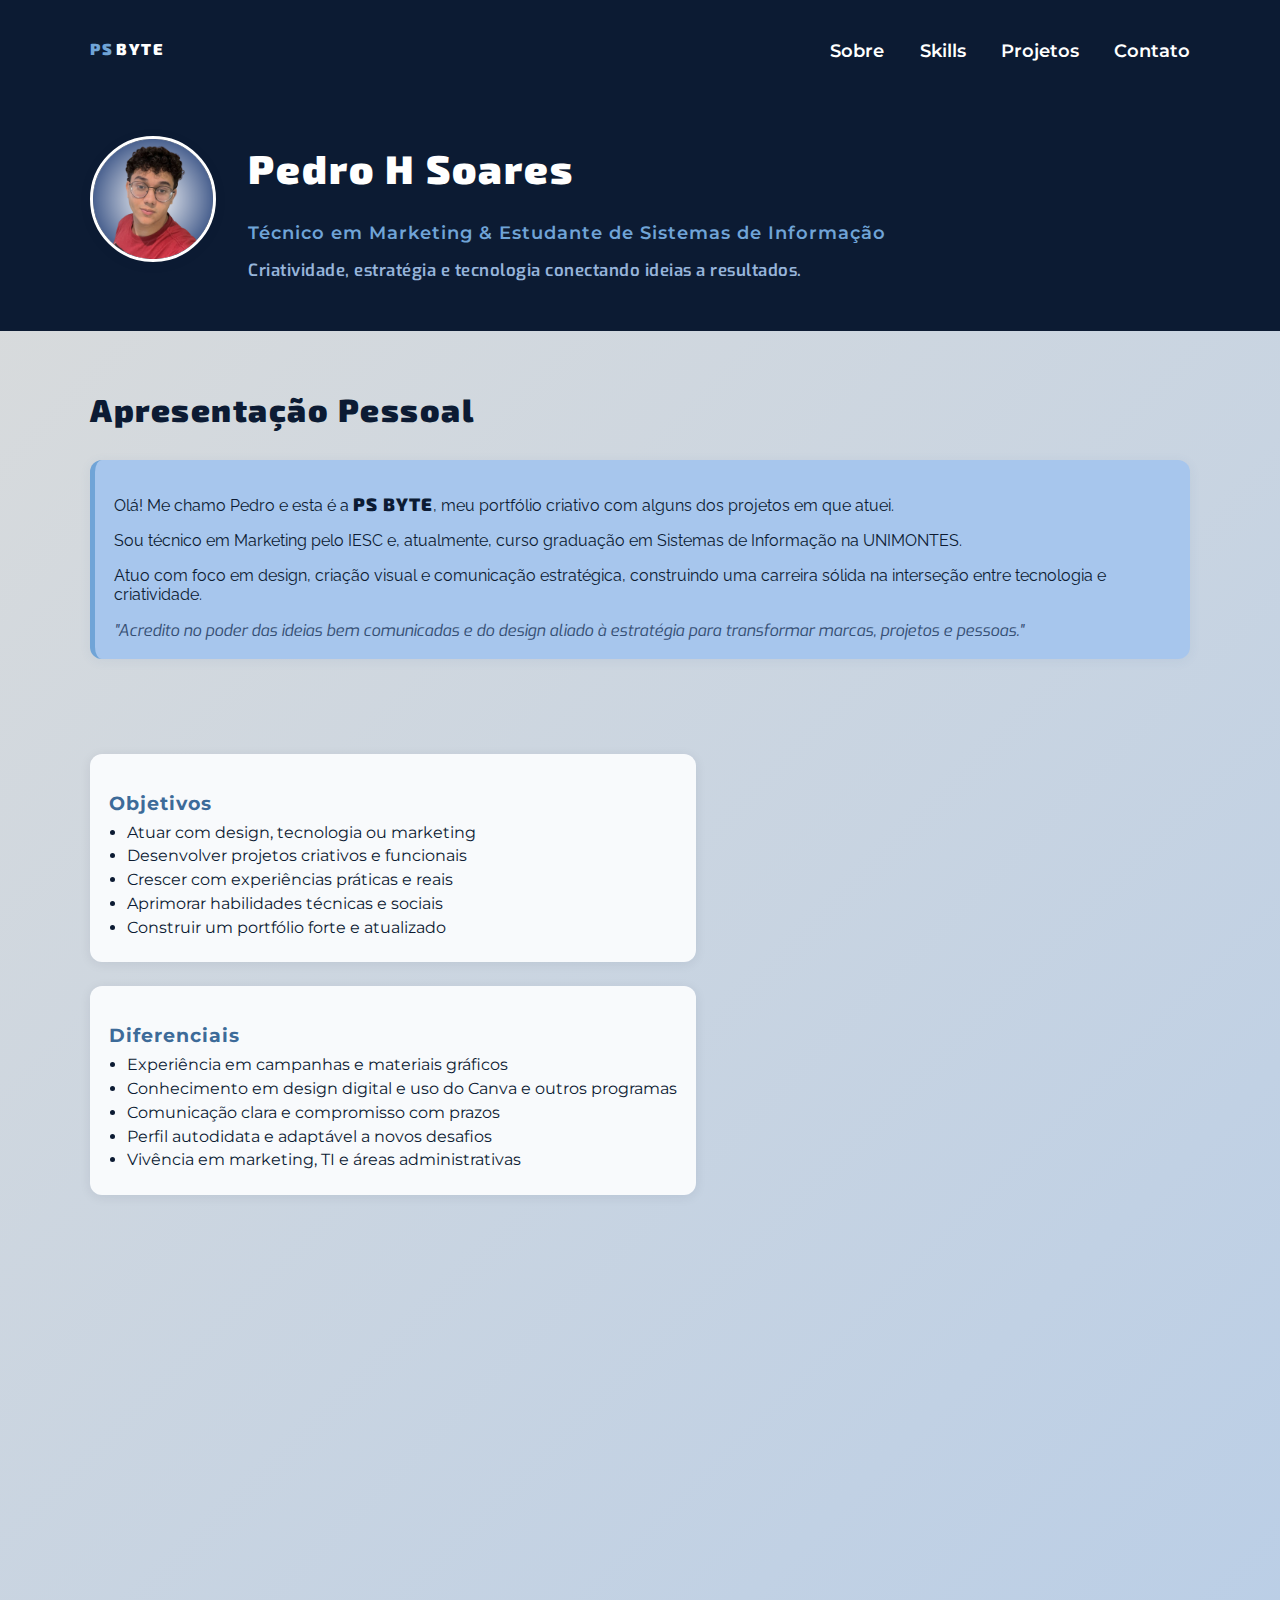
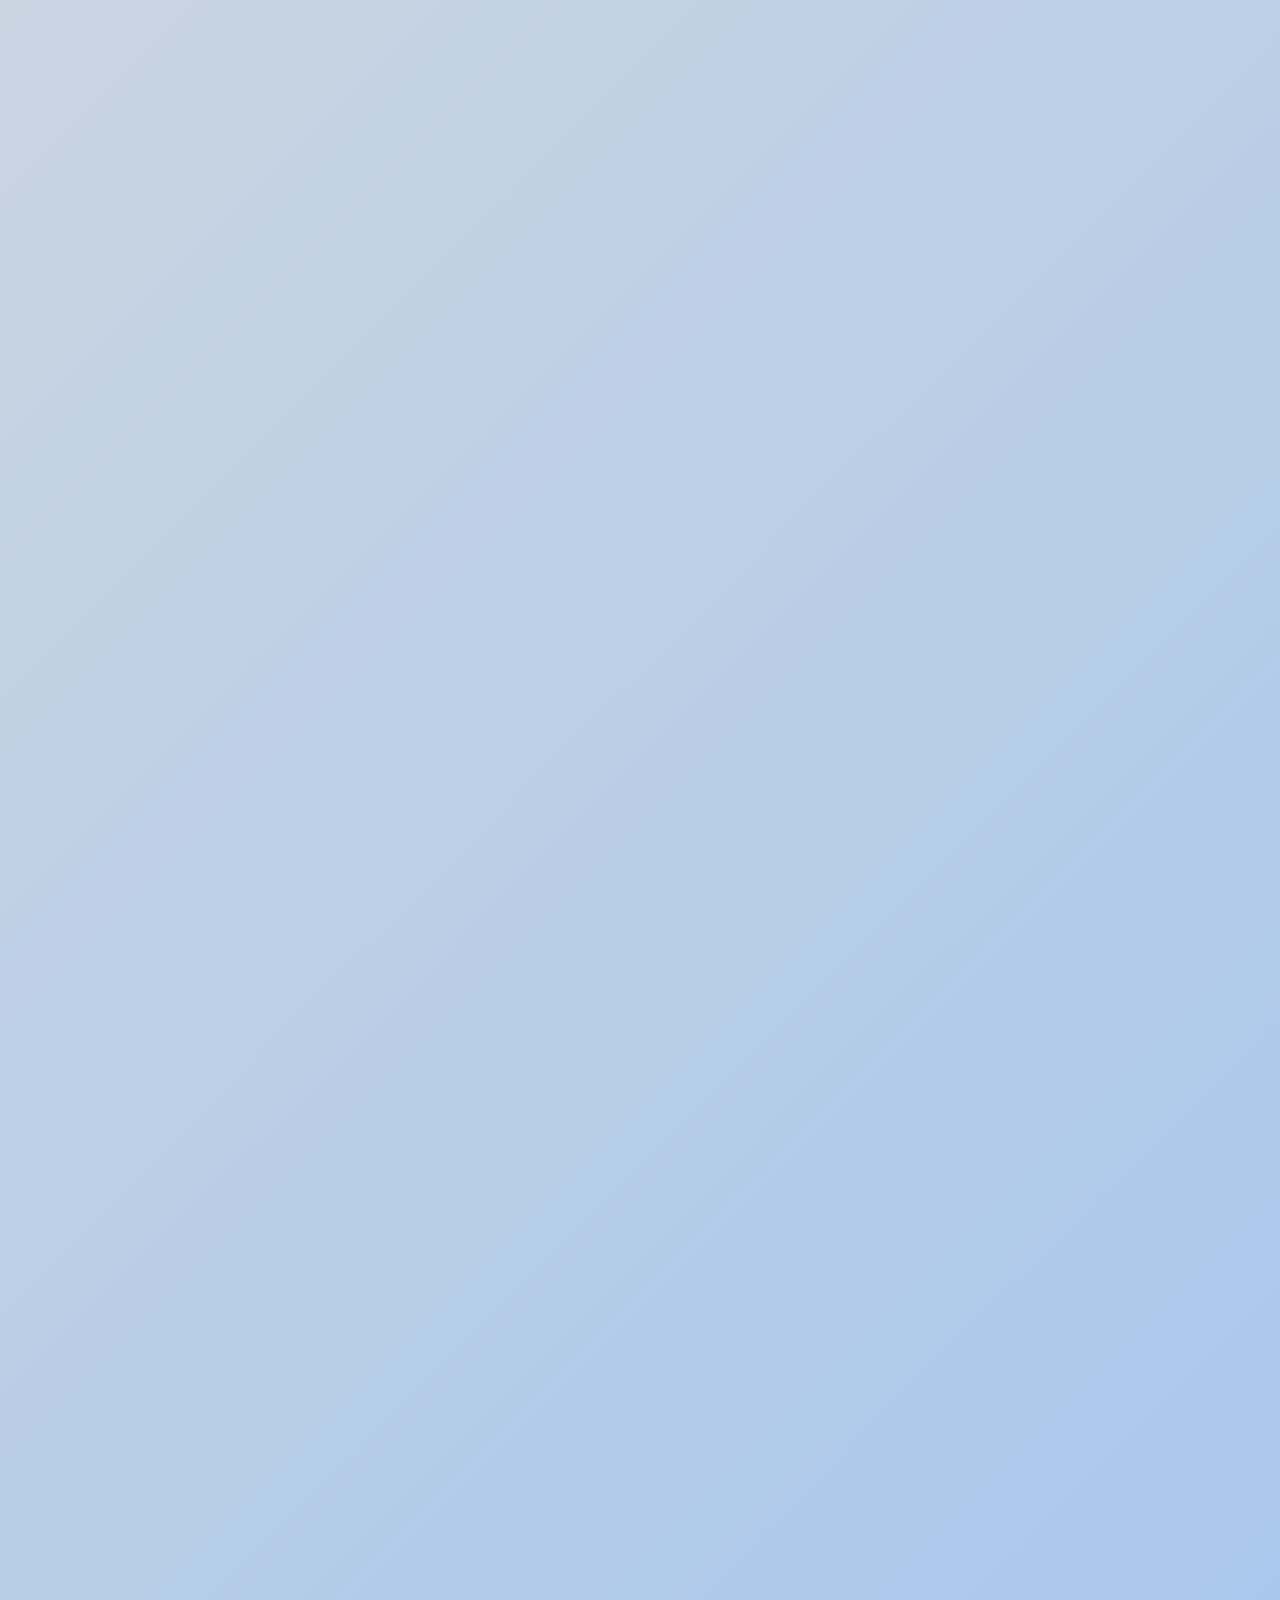
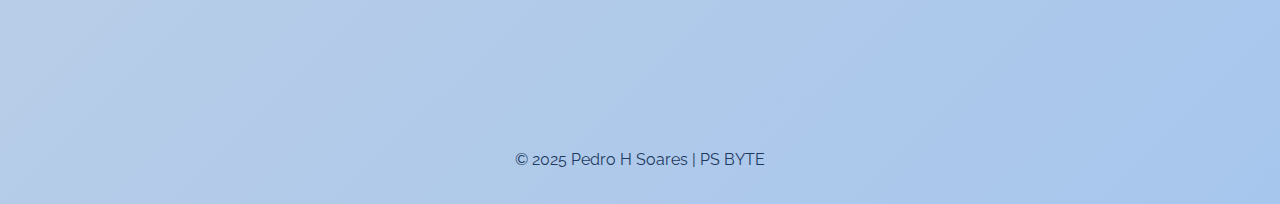
<file: index.html>
<!DOCTYPE html>
<html lang="pt-br">
<head>
  <meta charset="UTF-8">
  <meta name="viewport" content="width=device-width, initial-scale=1.0">
  <title>Portfólio | Pedro H Soares</title>
  <!-- Google Fonts -->
  <link href="https://fonts.googleapis.com/css?family=Raleway:400,700,900&display=swap" rel="stylesheet">
  <link href="https://fonts.googleapis.com/css?family=Montserrat:400,600&display=swap" rel="stylesheet">
  <link href="https://fonts.googleapis.com/css?family=Exo:400,700&display=swap" rel="stylesheet">
  <link href="https://fonts.googleapis.com/css?family=Exo+2:400,700&display=swap" rel="stylesheet">
  <link rel="stylesheet" href="style.css">
</head>
<body>
  <header>  
    <div class="container">
      <div class="header-content">
        <div class="logo">
          <span class="ps">PS</span><span class="byte">BYTE</span>
        </div>
        <nav>
          <ul id="nav-list">
            <li><a href="#sobre">Sobre</a></li>
            <li><a href="#skills">Skills</a></li>
            <li><a href="#projetos">Projetos</a></li>
            <li><a href="#contato">Contato</a></li>
          </ul>
          <div class="menu-toggle" id="menu-toggle">&#9776;</div>
        </nav>
      </div>
      <div class="hero">
        <img src="imagens/icon novo.png" alt="Pedro H Soares" class="avatar">
        <div class="hero-text">
          <h1 class="main-title">Pedro H Soares</h1>
          <p class="subtitle">Técnico em Marketing & Estudante de Sistemas de Informação</p>
          <p class="impact">Criatividade, estratégia e tecnologia conectando ideias a resultados.</p>
        </div>
      </div>
    </div>
  </header>
  

  <main>
    <section id="sobre" class="fade-in">
      <div class="container sobre-flex">
        <div class="sobre-text">
          <h2 class="section-title">Apresentação Pessoal</h2>
          <div class="sobre-box sobre-box-main">
            <p>
              Olá! Me chamo Pedro e esta é a <span class="psbyte-destaque">PS BYTE</span>, meu portfólio criativo com alguns dos projetos em que atuei.
            </p>
            <p>
              Sou técnico em Marketing pelo IESC e, atualmente, curso graduação em Sistemas de Informação na UNIMONTES.
            </p>
            <p>
              Atuo com foco em design, criação visual e comunicação estratégica, construindo uma carreira sólida na interseção entre tecnologia e criatividade.
            <div class="sobre-extra">
              <span class="sobre-quote">"Acredito no poder das ideias bem comunicadas e do design aliado à estratégia para transformar marcas, projetos e pessoas."</span>
            </div>
          </div>
        </div>
        <div class="sobre-listas">
          <div class="sobre-box">
            <h3 class="sobre-subtitle">Objetivos</h3>
            <ul>
              <li>Atuar com design, tecnologia ou marketing</li>
              <li>Desenvolver projetos criativos e funcionais</li>
              <li>Crescer com experiências práticas e reais</li>
              <li>Aprimorar habilidades técnicas e sociais</li>
              <li>Construir um portfólio forte e atualizado</li>
            </ul>
          </div>
          <div class="sobre-box">
            <h3 class="sobre-subtitle">Diferenciais</h3>
            <ul>
              <li>Experiência em campanhas e materiais gráficos</li>
              <li>Conhecimento em design digital e uso do Canva e outros programas</li>
              <li>Comunicação clara e compromisso com prazos</li>
              <li>Perfil autodidata e adaptável a novos desafios</li>
              <li>Vivência em marketing, TI e áreas administrativas</li>
            </ul>
          </div>
        </div>
      </div>
    </section>

    <section id="skills" class="fade-in">
      <div class="container">
        <h2 class="section-title">Skills & Ferramentas</h2>
        <div class="skills-grid">
          <div>
            <h4>Hard Skills</h4>
            <ul>
              <li>Escrita para postagens institucionais</li>
              <li>Pacote Office</li>
              <li>Design Gráfico (básico)</li>
              <li>Edição de Vídeo</li>
              <li>Gerenciamento de Redes Sociais</li>
              <li>Noções de Marketing Digital</li>
              <li>Criação de apresentações</li>
            </ul>
          </div>
          <div>
            <h4>Soft Skills</h4>
            <ul>
              <li>Comunicação clara e empática</li>
              <li>Proatividade</li>
              <li>Organização e gestão de tempo</li>
              <li>Criatividade</li>
              <li>Facilidade de aprendizado</li>
              <li>Responsabilidade</li>
            </ul>
          </div>
          <div>
            <h4>Ferramentas</h4>
            <ul>
              <li>Canva <span class="tool-desc">(design e social media)</span></li>
              <li>CapCut <span class="tool-desc">(edição de vídeo)</span></li>
              <li>Google Docs, Planilhas, Apresentações</li>
              <li>Trello <span class="tool-desc">(organização de tarefas)</span></li>
              <li>IAs de modo geral <span class="tool-desc">(apoio em ideias e conteúdos)</span></li>
            </ul>
          </div>
        </div>
      </div>
    </section>

    <section id="projetos" class="fade-in">
      <div class="container">
        <h2 class="section-title">Projetos & Experiências</h2>
        <div class="projects-grid">
          <a href="cafe.html" target="_blank" rel="noopener noreferrer" class="project-card">
            <img src="imagens/cafecomproposito.png" alt="Café com Propósito">
            <div>
              <h3 class="project-title">Café com Propósito</h3>
              <p class="project-desc">Identidade visual dos eventos "Café com Propósito" (7+ edições): artes para redes sociais, cartazes e outros materiais gráficos, refletindo o clima acolhedor e inspirador do projeto.</p>
              <span class="ver-mais">Ver mais</span>
            </div>
          </a>
          <a href="oab.html" target="_blank" rel="noopener noreferrer" class="project-card">
            <img src="imagens/umademuitas.png" alt="Uma de Muitas - OAB Mulher">
            <div>
              <h3 class="project-title">Uma de Muitas - OAB Mulher</h3>
              <p class="project-desc">Responsável por toda a identidade visual do evento, posts para redes sociais, stories, cartaz e apresentação de slides, valorizando a força feminina.</p>
              <span class="ver-mais">Ver mais</span>
            </div>
          </a>
          <a href="psbyte.html" target="_blank" rel="noopener noreferrer" class="project-card">
            <img src="imagens/psbyte.png" alt="Identidade Visual PS BYTE">
            <div>
              <h3 class="project-title">Identidade Visual PS BYTE</h3>
              <p class="project-desc">PS BYTE nasceu como empresa fictícia e virou minha vitrine: representa meus projetos, criações e habilidades desenvolvidas ao longo da trajetória.</p>
              <span class="ver-mais">Ver mais</span>
            </div>
          </a>
          <a href="camila.html" target="_blank" rel="noopener noreferrer" class="project-card">
            <img src="imagens/camilalimaadvocacia.png" alt="Camila Lima Advocacia">
            <div>
              <h3 class="project-title">Camila Lima Advocacia</h3>
              <p class="project-desc">Atuação nas áreas de TI e administrativa, colaborando na criação de posts para redes sociais e edição de vídeos.</p>
              <span class="ver-mais">Ver mais</span>
            </div>
          </a>
          <a href="ivypark.html" target="_blank" rel="noopener noreferrer" class="project-card">
            <img src="imagens/ivypark.png" alt="Fantasia da Marca IVY PARK">
            <div>
              <h3 class="project-title">Fantasia da Marca IVY PARK</h3>
              <p class="project-desc">Projeto de branding: conceito, propósito, coleções e opções de divulgação da marca criada por Beyoncé.</p>
              <span class="ver-mais">Ver mais</span>
            </div>
          </a>
        </div>
      </div>
    </section>

    <section id="contato" class="fade-in">
      <div class="container">
        <h2 class="section-title">Contato</h2>
        <div class="contact-box">
          <a href="mailto:pedro@email.com" class="btn">Enviar E-mail</a>
          <div class="social-icons">
            <a href="https://www.linkedin.com/in/pedro-henrique-soares-822b29319/"><img src="imagens/linkedin.svg" alt="LinkedIn"></a>
            <a href="https://github.com/pedroohsoares"><img src="imagens/github.svg" alt="GitHub"></a>
            <a href="https://instagram.com/pedro.hsoares"><img src="imagens/instagram.svg" alt="Instagram"></a>
          </div>
        </div>
      </div>
    </section>
  </main>

  <footer>
    <p>&copy; 2025 Pedro H Soares | PS BYTE</p>
  </footer>
  <script src="script.js"></script>
</body>
</html>
</file>
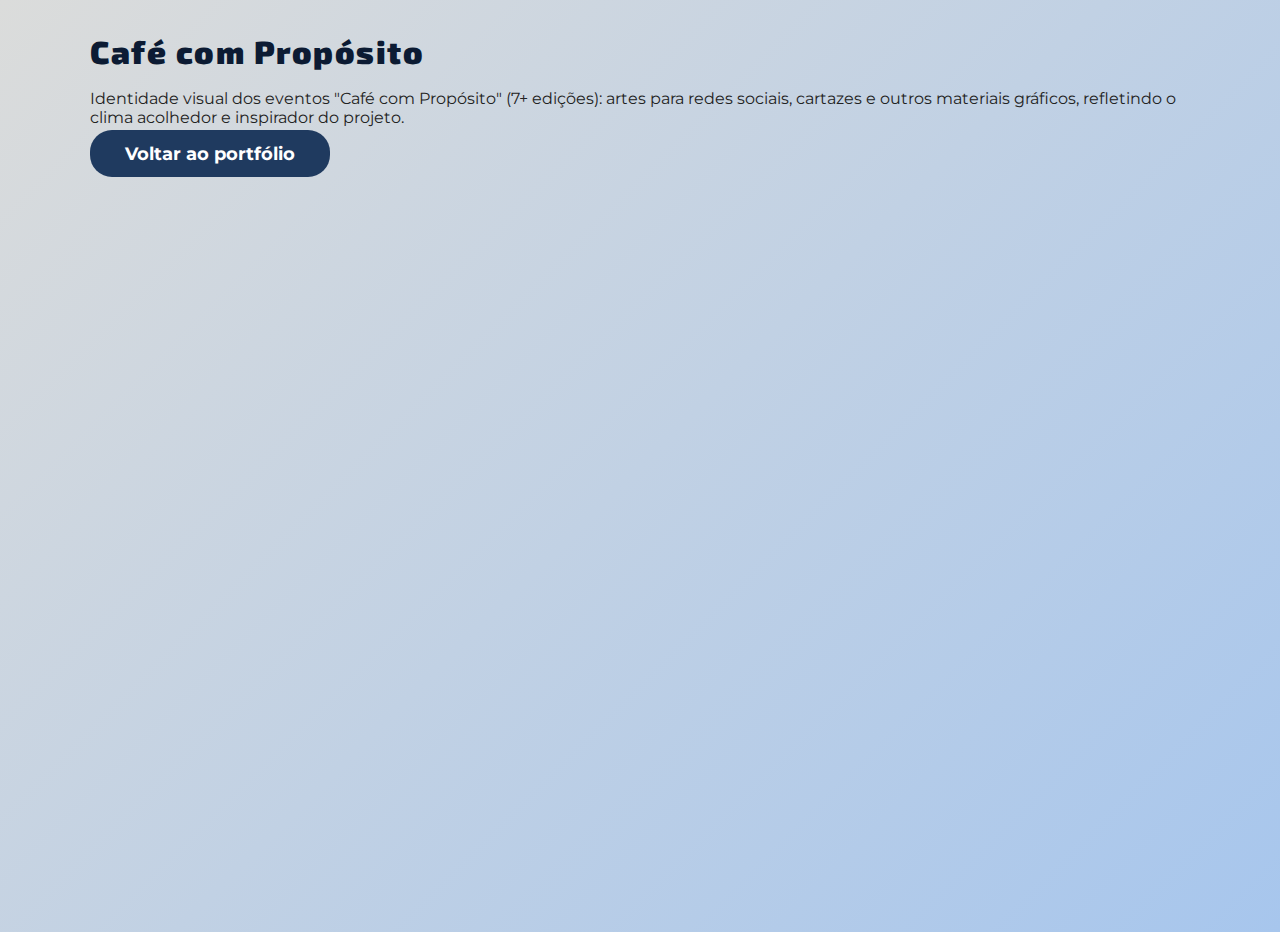
<file: cafe.html>
<!DOCTYPE html>
<html lang="pt-br">
<head>
  <meta charset="UTF-8">
  <title>Café com Propósito | Projeto</title>
  <link rel="stylesheet" href="style.css">
  <link href="https://fonts.googleapis.com/css?family=Raleway:400,700,900&display=swap" rel="stylesheet">
  <link href="https://fonts.googleapis.com/css?family=Montserrat:400,600&display=swap" rel="stylesheet">
  <link href="https://fonts.googleapis.com/css?family=Exo:400,700&display=swap" rel="stylesheet">
  <link href="https://fonts.googleapis.com/css?family=Exo+2:400,700&display=swap" rel="stylesheet">
</head>
<body>
  <main class="project-detail">
    <div class="container">
      <h1 class="section-title">Café com Propósito</h1>
      <p class="project-desc">Identidade visual dos eventos "Café com Propósito" (7+ edições): artes para redes sociais, cartazes e outros materiais gráficos, refletindo o clima acolhedor e inspirador do projeto.</p>
      <div class="gallery">
        <!-- Adicione suas imagens aqui -->
        <!-- <img src="imagens/cafe1.jpg" alt="Arte Café 1"> -->
        <!-- <img src="imagens/cafe2.jpg" alt="Arte Café 2"> -->
      </div>
      <a href="index.html" class="btn">Voltar ao portfólio</a>
    </div>
  </main>
</body>
</html>
</file>
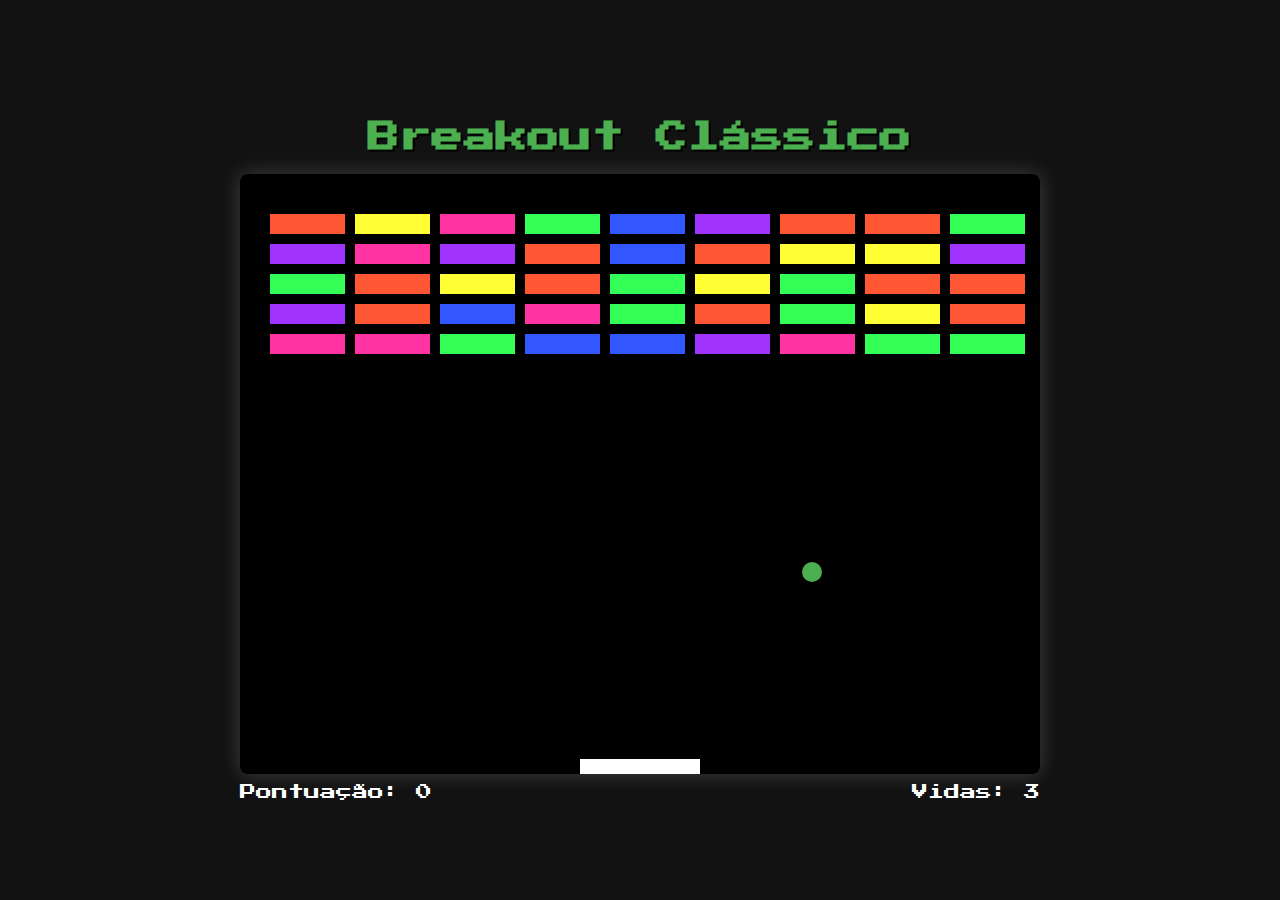
<file: teste.html>
<!DOCTYPE html>
<html lang="pt">
<head>
    <meta charset="UTF-8">
    <meta name="viewport" content="width=device-width, initial-scale=1.0">
    <title>Jogo Breakout Clássico</title>
    <link rel="preconnect" href="https://fonts.googleapis.com">
    <link rel="preconnect" href="https://fonts.gstatic.com" crossorigin>
    <link href="https://fonts.googleapis.com/css2?family=Press+Start+2P&display=swap" rel="stylesheet">
    <style>
        /* Estilos gerais para o corpo da página */
        body {
            background-color: #121212;
            color: #ffffff;
            font-family: 'Press Start 2P', cursive;
            display: flex;
            flex-direction: column;
            justify-content: center;
            align-items: center;
            height: 100vh;
            margin: 0;
            text-align: center;
        }

        /* Estilo do canvas do jogo */
        canvas {
            background: #000000;
            border-radius: 8px;
            box-shadow: 0 0 20px rgba(255, 255, 255, 0.2);
        }

        /* Estilo dos cabeçalhos e informações */
        h1 {
            color: #4CAF50;
            text-shadow: 2px 2px #000000;
        }

        #gameInfo {
            display: flex;
            justify-content: space-between;
            width: 800px;
            max-width: 90%;
            margin-top: 10px;
            font-size: 16px;
        }

        /* Estilo do botão de reiniciar */
        #restartButton {
            display: none; /* Escondido por padrão */
            margin-top: 20px;
            padding: 15px 30px;
            font-family: 'Press Start 2P', cursive;
            font-size: 16px;
            color: #ffffff;
            background-color: #4CAF50;
            border: none;
            border-radius: 5px;
            cursor: pointer;
            text-transform: uppercase;
            box-shadow: 0 4px #000000;
            transition: all 0.2s ease;
        }

        #restartButton:hover {
            background-color: #45a049;
        }

        #restartButton:active {
            transform: translateY(2px);
            box-shadow: 0 2px #000000;
        }
    </style>
</head>
<body>

    <h1>Breakout Clássico</h1>
    <canvas id="gameCanvas" width="800" height="600"></canvas>
    <div id="gameInfo">
        <span id="score">Pontuação: 0</span>
        <span id="lives">Vidas: 3</span>
    </div>
    <button id="restartButton">Jogar Novamente</button>

    <script>
        // --- Configuração do Jogo ---
        const canvas = document.getElementById('gameCanvas');
        const ctx = canvas.getContext('2d');
        const scoreElement = document.getElementById('score');
        const livesElement = document.getElementById('lives');
        const restartButton = document.getElementById('restartButton');

        let score = 0;
        let lives = 3;
        let gameRunning = true;

        // --- Propriedades da Bola ---
        const ball = {
            x: canvas.width / 2,
            y: canvas.height - 30,
            radius: 10,
            dx: 4,
            dy: -4
        };

        // --- Propriedades da Raquete ---
        const paddle = {
            height: 15,
            width: 120,
            x: (canvas.width - 120) / 2
        };

        // --- Propriedades dos Tijolos ---
        const brick = {
            rowCount: 5,
            columnCount: 9,
            width: 75,
            height: 20,
            padding: 10,
            offsetTop: 40,
            offsetLeft: 30
        };
        const bricks = [];

        // --- Inicialização dos Tijolos ---
        function initializeBricks() {
            for (let c = 0; c < brick.columnCount; c++) {
                bricks[c] = [];
                for (let r = 0; r < brick.rowCount; r++) {
                    bricks[c][r] = { x: 0, y: 0, status: 1, color: getRandomColor() };
                }
            }
        }

        function getRandomColor() {
            const colors = ['#FF5733', '#33FF57', '#3357FF', '#FF33A1', '#A133FF', '#FFFF33'];
            return colors[Math.floor(Math.random() * colors.length)];
        }


        // --- Funções de Desenho ---
        function drawBall() {
            ctx.beginPath();
            ctx.arc(ball.x, ball.y, ball.radius, 0, Math.PI * 2);
            ctx.fillStyle = "#4CAF50";
            ctx.fill();
            ctx.closePath();
        }

        function drawPaddle() {
            ctx.beginPath();
            ctx.rect(paddle.x, canvas.height - paddle.height, paddle.width, paddle.height);
            ctx.fillStyle = "#ffffff";
            ctx.fill();
            ctx.closePath();
        }

        function drawBricks() {
            for (let c = 0; c < brick.columnCount; c++) {
                for (let r = 0; r < brick.rowCount; r++) {
                    if (bricks[c][r].status === 1) {
                        const brickX = (c * (brick.width + brick.padding)) + brick.offsetLeft;
                        const brickY = (r * (brick.height + brick.padding)) + brick.offsetTop;
                        bricks[c][r].x = brickX;
                        bricks[c][r].y = brickY;
                        ctx.beginPath();
                        ctx.rect(brickX, brickY, brick.width, brick.height);
                        ctx.fillStyle = bricks[c][r].color;
                        ctx.fill();
                        ctx.closePath();
                    }
                }
            }
        }

        // --- Lógica de Colisão ---
        function collisionDetection() {
            // Colisão com os tijolos
            for (let c = 0; c < brick.columnCount; c++) {
                for (let r = 0; r < brick.rowCount; r++) {
                    const b = bricks[c][r];
                    if (b.status === 1) {
                        if (ball.x > b.x && ball.x < b.x + brick.width && ball.y > b.y && ball.y < b.y + brick.height) {
                            ball.dy = -ball.dy;
                            b.status = 0;
                            score++;
                            updateScore();
                            checkWin();
                        }
                    }
                }
            }
        }

        // --- Atualizações do Jogo ---
        function updateScore() {
            scoreElement.textContent = `Pontuação: ${score}`;
        }

        function updateLives() {
            livesElement.textContent = `Vidas: ${lives}`;
        }
        
        function checkWin() {
            if (score === brick.rowCount * brick.columnCount) {
                displayMessage("VOCÊ VENCEU!");
                gameRunning = false;
                restartButton.style.display = 'block';
            }
        }
        
        function displayMessage(message) {
            ctx.clearRect(0, 0, canvas.width, canvas.height);
            ctx.font = "40px 'Press Start 2P'";
            ctx.fillStyle = "#4CAF50";
            ctx.textAlign = "center";
            ctx.fillText(message, canvas.width / 2, canvas.height / 2);
        }

        // --- Movimento ---
        function moveBall() {
            ball.x += ball.dx;
            ball.y += ball.dy;

            // Colisão com as paredes laterais
            if (ball.x + ball.radius > canvas.width || ball.x - ball.radius < 0) {
                ball.dx = -ball.dx;
            }

            // Colisão com a parede superior
            if (ball.y - ball.radius < 0) {
                ball.dy = -ball.dy;
            }

            // Colisão com a parte inferior (perde vida)
            if (ball.y + ball.radius > canvas.height) {
                lives--;
                updateLives();
                if (lives > 0) {
                    // Reseta a posição da bola e da raquete
                    ball.x = canvas.width / 2;
                    ball.y = canvas.height - 30;
                    ball.dx = 4;
                    ball.dy = -4;
                    paddle.x = (canvas.width - paddle.width) / 2;
                } else {
                    displayMessage("FIM DE JOGO");
                    gameRunning = false;
                    restartButton.style.display = 'block';
                }
            }
            
            // Colisão com a raquete
            if (ball.y + ball.radius > canvas.height - paddle.height &&
                ball.x > paddle.x &&
                ball.x < paddle.x + paddle.width) {
                ball.dy = -ball.dy;
            }
        }
        
        // --- Loop Principal do Jogo ---
        function draw() {
            if (!gameRunning) return;

            // Limpa o canvas antes de desenhar
            ctx.clearRect(0, 0, canvas.width, canvas.height);

            // Desenha os elementos
            drawBricks();
            drawBall();
            drawPaddle();
            
            // Lógica do jogo
            collisionDetection();
            moveBall();

            // Chama o próximo frame
            requestAnimationFrame(draw);
        }
        
        // --- Controles ---
        document.addEventListener("mousemove", mouseMoveHandler, false);

        function mouseMoveHandler(e) {
            const relativeX = e.clientX - canvas.offsetLeft;
            if (relativeX > 0 && relativeX < canvas.width) {
                paddle.x = relativeX - paddle.width / 2;
                // Garante que a raquete não saia da tela
                 if (paddle.x < 0) {
                    paddle.x = 0;
                }
                if (paddle.x + paddle.width > canvas.width) {
                    paddle.x = canvas.width - paddle.width;
                }
            }
        }
        
        // --- Reiniciar Jogo ---
        restartButton.addEventListener('click', () => {
            document.location.reload();
        });
        
        // --- Início ---
        initializeBricks();
        draw();

    </script>
</body>
</html>
</file>
<file: style.css>
:root {
  --primary: #0c1b33;
  --secondary: #1f3a5f;
  --tertiary: #3d6b99;
  --accent: #70a4d7;
  --light: #a7c6ed;
  --bg: #dbdcdb;
  --card: #fff;
  --shadow: 0 2px 12px rgba(12, 27, 51, 0.08);
}
body {
  font-family: 'Raleway', 'Exo', 'Exo 2', Arial, sans-serif;
  background: linear-gradient(135deg, var(--bg) 0%, var(--light) 100%);
  color: var(--primary);
  min-height: 100vh;
  margin: 0;
}

header {
  background: var(--primary);
  color: #fff;
  padding-bottom: 1vh;
  position: relative;
}

@media (max-width: 600px){
  header{
    padding: 4px 4px;
    font-size: 1.1rem;
  }
  .container {
    padding: 0 2px;
  }
  .header-content {
    padding-top: 0.2rem;
    gap: 0.2rem;
  }
}

.container {
  max-width: 1100px;
  margin: 0 auto;
  padding: 0 1.5rem;
}

.header-content {
  display: flex;
  justify-content: space-between;
  align-items: center;
  padding-top: 1.5rem;
}

.logo {
  font-family: 'Exo 2', 'Exo', 'Montserrat', Arial, sans-serif;
  font-size: 1rem;
  margin-bottom: 0.2rem;
  font-weight: 900;
  letter-spacing: 2px;
  user-select: none;
}
.ps {
  color: var(--accent);
}
.byte {
  color: #fff;
  margin-left: 2px;
}

nav {
  position: relative;
}
#nav-list {
  display: flex;
  gap: 2.2rem;
  list-style: none;
}
#nav-list a {
  color: #fff;
  text-decoration: none;
  font-weight: 600;
  font-family: 'Montserrat', Arial, sans-serif;
  font-size: 1.11rem;
  position: relative;
  padding: 2px 0;
  transition: color 0.2s;
  border-bottom: none;
}
#nav-list a:hover {
  color: var(--accent);
}
#nav-list a::after {
  display: none;
}

.menu-toggle {
  display: none;
  font-size: 2rem;
  cursor: pointer;
  margin-left: 1.5rem;
}
.avatar {
  width: 120px;
  height: 120px;
  border-radius: 50%;
  border: 3px solid white;
  object-fit: cover;
  box-shadow: var(--shadow);
  margin-bottom: 1rem;
  background: #fff;
}
@media (max-width: 600px) {
  .avatar {
    width: 70px;
    height: 70px;
    margin-bottom: 0.5rem;
  }
}


.hero-text {
  display: flex;
  flex-direction: column;
  gap: 0.5rem;
}
.hero {
  display: flex;
  align-items: center;
  gap: 2rem;
  margin-top: 2.5rem;
  margin-bottom: 1.5rem;
  /* outras propriedades necessárias */
}
.main-title {
  font-family: 'Exo 2', 'Exo', 'Raleway', Arial, sans-serif;
  font-size: 2.5rem;
  font-weight: 900;
  letter-spacing: 2px;
  margin-bottom: 0.3rem;
  color: #ffffff;
}
.subtitle {
  font-family: 'Montserrat', Arial, sans-serif;
  font-size: 1.1rem;
  color: var(--accent);
  font-weight: 600;
  margin-bottom: 0.2rem;
  letter-spacing: 1px;
}
.impact {
  font-family: 'Exo', 'Montserrat', Arial, sans-serif;
  font-size: 1.05rem;
  color: var(--light);
  font-weight: 600;
  margin-top: 0.3rem;
  letter-spacing: 0.5px;
  opacity: 0.9;
}

main {
  margin-top: 2rem;
  margin-bottom: 2rem;
}

.section-title {
  font-family: 'Exo 2', 'Exo', 'Raleway', Arial, sans-serif;
  font-size: 2rem;
  color: var(--primary);
  font-weight: 900;
  letter-spacing: 1.5px;
  margin-bottom: 1.2rem;
}

.sobre-flex {
  display: flex;
  gap: 2.5rem;
  flex-wrap: wrap;
  align-items: flex-start;
}
.sobre-text {
  flex: 2 1 380px;
  min-width: 260px;
  display: flex;
  flex-direction: column;
  gap: 0.8rem;
}
.sobre-listas {
  flex: 1 1 260px;
  min-width: 220px;
  display: flex;
  flex-direction: column;
  gap: 1.5rem;
}
.sobre-box {
  background: #f8fafc;
  border-radius: 12px;
  box-shadow: var(--shadow);
  padding: 1.1rem 1.2rem;
}
.sobre-box-main {
  background: var(--light);
  box-shadow: 0 2px 12px rgba(61, 107, 153, 0.08);
  border-left: 5px solid var(--accent);
}
.sobre-subtitle {
  font-family: 'Montserrat', Arial, sans-serif;
  color: var(--tertiary);
  font-size: 1.2rem;
  font-weight: 700;
  margin-bottom: 0.5rem;
  letter-spacing: 1px;
}
.sobre-box ul {
  margin: 0 0 0.5rem 1.1rem;
  padding: 0;
  font-family: 'Montserrat', Arial, sans-serif;
  font-size: 0.98rem;
}
.sobre-box li {
  margin-bottom: 0.3rem;
}
.sobre-extra {
  margin-top: 0.8rem;
}
.sobre-quote {
  font-family: 'Exo', 'Montserrat', Arial, sans-serif;
  font-size: 1.01rem;
  color: var(--secondary);
  font-style: italic;
  opacity: 0.85;
}
.psbyte-destaque {
  font-family: 'Exo 2', 'Exo', 'Montserrat', Arial, sans-serif;
  color: #0c1b33;
  font-weight: 900;
  letter-spacing: 1px;
  font-size: 1.13em;
}

.skills-grid {
  display: flex;
  gap: 2rem;
  flex-wrap: wrap;
}
.skills-grid > div {
  background: #f5f7fa;
  border-radius: 12px;
  box-shadow: var(--shadow);
  padding: 1.1rem 1.2rem;
  flex: 1 1 220px;
  margin-bottom: 1rem;
}
.skills-grid h4 {
  color: var(--tertiary);
  margin-bottom: 0.5rem;
  font-size: 1.09rem;
  font-family: 'Montserrat', Arial, sans-serif;
  font-weight: 700;
}
.tool-desc {
  font-family: 'Exo', 'Montserrat', Arial, sans-serif;
  font-size: 0.93em;
  color: var(--accent);
  font-weight: 400;
}

.projects-grid {
  display: grid;
  grid-template-columns: repeat(auto-fit, minmax(280px, 1fr));
  gap: 2rem;
}
.project-card {
  background: var(--card);
  border-radius: 14px;
  box-shadow: var(--shadow);
  display: flex;
  flex-direction: column;
  transition: transform 0.18s, box-shadow 0.18s;
  overflow: hidden;
  text-decoration: none;
  color: inherit;
  border: none;
}
.project-card:hover {
  transform: translateY(-8px) scale(1.03);
  box-shadow: 0 8px 32px #3d6b9922;
  background: #fafdff;
}
.project-card img {
  width: 100%;
  height: 200px;
  object-fit: cover;
  border-radius: 14px 14px 0 0;
  background: #eaeaea;
}
.project-title {
  font-family: 'Exo 2', 'Exo', 'Montserrat', Arial, sans-serif;
  font-size: 1.25rem;
  color: var(--tertiary);
  font-weight: 700;
  margin: 0.7rem 0 0.3rem 0;
  letter-spacing: 1px;
}
.project-desc {
  font-family: 'Montserrat', Arial, sans-serif;
  font-size: 0.98rem;
  color: #222;
}
.project-card > div {
  padding: 1rem 1rem 1rem 1rem; /* padding-bottom maior */
  display: flex;
  flex-direction: column;
  height: 100%;
}

.ver-mais {
  display: inline-block;
  margin-top: 0.7rem;
  margin-left: auto;
  color: var(--secondary);
  font-weight: 700;
  font-family: 'Montserrat', Arial, sans-serif;
  font-size: 1.2rem;
  background: rgba(0, 0, 0, 0);
  border-radius: 10px;
  padding: 2px 12px;
  transition: background 0.2s, color 0.2s;
}
.project-card:hover .ver-mais {
  background: transparent;
  color: var(--primary);
}

.contact-box {
  display: flex;
  flex-direction: column;
  align-items: center;
  gap: 1.2rem;
}
.btn {
  background: var(--secondary);
  color: #fff;
  padding: 0.8rem 2.2rem;
  border-radius: 22px;
  text-decoration: none;
  font-weight: 700;
  font-size: 1.1rem;
  font-family: 'Montserrat', Arial, sans-serif;
  transition: background 0.2s;
  margin-bottom: 0.5rem;
  border: none;
  cursor: pointer;
}
.btn:hover {
  background: var(--tertiary);
}

.social-icons {
  display: flex;
  gap: 1.2rem;
}
.social-icons img {
  width: 36px;
  height: 36px;
  filter: grayscale(0.3);
  transition: filter 0.2s, transform 0.2s;
}
.social-icons img:hover {
  filter: grayscale(0) brightness(1.2);
  transform: scale(1.12);
}

footer {
  text-align: center;
  padding: 1.2rem 0;
  color: var(--secondary);
  font-size: 1rem;
  background: none;
  box-shadow: none;
}

.fade-in {
  opacity: 0;
  transform: translateY(40px);
  transition: opacity 0.7s, transform 0.7s;
}
.fade-in.visible {
  opacity: 1;
  transform: translateY(0);
}

@media (max-width: 900px) {
  }
  .sobre-flex {
    flex-direction: column;
    gap: 1.2vh;
  }
  .skills-grid {
    flex-direction: column;
    gap: 1.2vh;
  }


@media (max-width: 700px) {
  .projects-grid {
    grid-template-columns: 1fr;
  }
  #nav-list {
    display: none;
    flex-direction: column;
    background: var(--primary);
    position: absolute;
    right: 0;
    top: 60px;
    width: 180px;
    border-radius: 0 0 8px 8px;
    box-shadow: 0 6px 16px #0c1b3322;
    z-index: 10;
  }
  #nav-list.active {
    display: flex;
  }
  .menu-toggle {
    display: block;
    color: #fff;
    margin-left: 0;
    margin-right: 0;   
  }
}
@media (max-width: 600px) {
  .logo {
    width: 100%;
    text-align: left;
    margin-bottom: 0.6rem;
    font-size: 1.1rem;
    letter-spacing: 1px;
  }
  .logo img {
    max-height: 24px;
  }
  .main-title {
    font-size: 1.4rem;
    margin-bottom: -0.9rem;
  }
  .subtitle,
  .impact {
    margin-bottom: -0.2rem;
    font-size: 0.8rem;
  }
  .avatar {
    width: 70px;
    height: 70px;
    margin-bottom: 0.2rem;
  }
  .hero {
    gap: 0.6rem;
    margin-top: 0.6rem;
    margin-bottom: 0.6rem;
  }
  .header-content {
    flex-direction: row;
    align-items: flex-start;
    padding-top: 0.4rem;
    gap: 0.4rem;
  }
  .container {
    padding: 0 0.3rem;
  }
}
</file>
